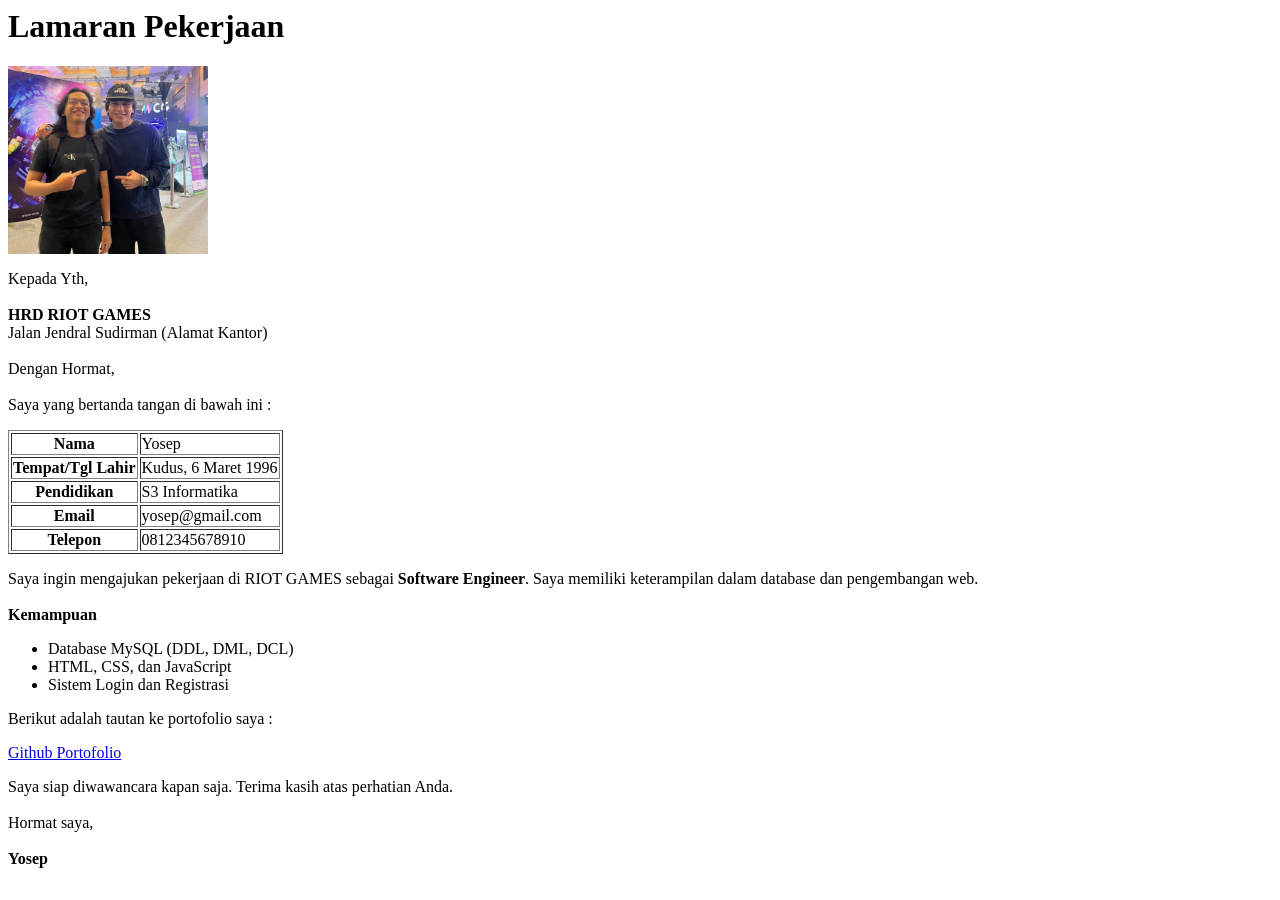
<file: PRAKTIKUM/PERTEMUAN1(bab 2)/index.html>
<html>
    <head>
        <title>
            Lamaran Pekerjaan
        </title>
    </head>
    <body>

        <h1> Lamaran Pekerjaan </h1>

        
        <img src="foto-profil.jpeg" alt="Foto Profil Saya" width="200">
        

        
        <p> 
            Kepada Yth, <br><br> 
            <b> HRD RIOT GAMES </b> <br> 
            Jalan Jendral Sudirman (Alamat Kantor) <br><br> 
            Dengan Hormat, <br><br> 
            Saya yang bertanda tangan di bawah ini :
        </p>

        <table border="1">
            <tr>

                <th> Nama </th> 
                <td> Yosep </td>
            </tr>
            <tr>

                <th> Tempat/Tgl Lahir </th> 
                <td> Kudus, 6 Maret 1996 </td>
            </tr>
            <tr>

                <th> Pendidikan </th> 
                <td> S3 Informatika </td>
            </tr>
            <tr>

                <th> Email </th> 
                <td> yosep@gmail.com </td>
            </tr>
            <tr>

                <th> Telepon </th> 
                <td> 0812345678910 </td>
            </tr>

        </table>


        <p> 

            Saya ingin mengajukan pekerjaan di RIOT GAMES sebagai <b>Software Engineer</b>. 
            Saya memiliki keterampilan dalam database dan pengembangan web. <br><br> 
            <b> Kemampuan </b>
        </p>


        <ul>

            <li>Database MySQL (DDL, DML, DCL)</li>
            <li>HTML, CSS, dan JavaScript</li>
            <li>Sistem Login dan Registrasi</li>
        </ul>


        <p> Berikut adalah tautan ke portofolio saya : </p>

        <a href="https://github.com/yosep1760" target="_blank"> Github Portofolio </a>

        <p> 
            Saya siap diwawancara kapan saja. Terima kasih atas perhatian Anda. <br><br> 
            Hormat saya, <br><br> 
            <b> Yosep</b>
        </p>


    </body>


</html>
</file>
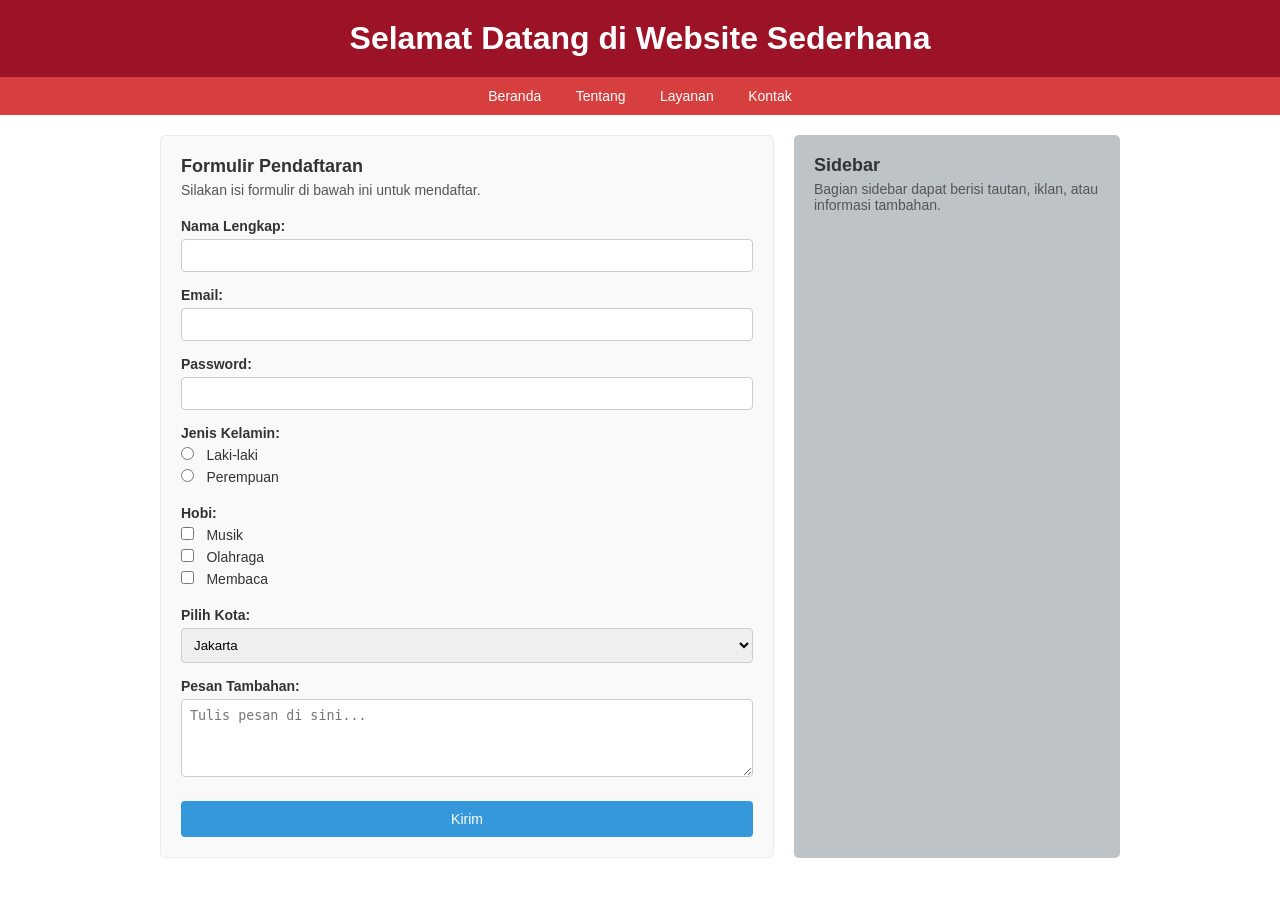
<file: PRAKTIKUM/PERTEMUAN3 /index.html>
<!DOCTYPE html>
<html lang="id">
<head>
    <meta charset="UTF-8">
    <meta name="viewport" content="width=device-width, initial-scale=1.0">
    <title>Tugas Praktikum Bab 4 - Formulir</title>
    <link rel="stylesheet" href="style.css">
</head>
<body>
    <header>
        <h1>Selamat Datang di Website Sederhana</h1>
    </header>
    
    <nav>
        <ul>
            <li><a href="#">Beranda</a></li>
            <li><a href="#">Tentang</a></li>
            <li><a href="#">Layanan</a></li>
            <li><a href="#">Kontak</a></li>
        </ul>
    </nav>

    <div class="container">
        <section class="content">
            <h2>Formulir Pendaftaran</h2>
            <p>Silakan isi formulir di bawah ini untuk mendaftar.</p>
            
            <form action="#" method="POST">
                <label for="nama">Nama Lengkap:</label>
                <input type="text" id="nama" name="nama" required>

                <label for="email">Email:</label>
                <input type="email" id="email" name="email" required>

                <label for="password">Password:</label>
                <input type="password" id="password" name="password" required>

                <label>Jenis Kelamin:</label>
                <div class="radio-group">
                    <input type="radio" id="laki" name="gender" value="laki">
                    <label for="laki" class="inline-label">Laki-laki</label><br>
                    <input type="radio" id="perempuan" name="gender" value="perempuan">
                    <label for="perempuan" class="inline-label">Perempuan</label>
                </div>

                <label>Hobi:</label>
                <div class="checkbox-group">
                    <input type="checkbox" id="musik" name="hobi" value="musik">
                    <label for="musik" class="inline-label">Musik</label><br>
                    <input type="checkbox" id="olahraga" name="hobi" value="olahraga">
                    <label for="olahraga" class="inline-label">Olahraga</label><br>
                    <input type="checkbox" id="membaca" name="hobi" value="membaca">
                    <label for="membaca" class="inline-label">Membaca</label>
                </div>

                <label for="kota">Pilih Kota:</label>
                <select id="kota" name="kota">
                    <option value="jakarta">Jakarta</option>
                    <option value="bandung">Bandung</option>
                    <option value="surabaya">Surabaya</option>
                </select>

                <label for="pesan">Pesan Tambahan:</label>
                <textarea id="pesan" name="pesan" rows="4" placeholder="Tulis pesan di sini..."></textarea>

                <button type="submit" class="btn">Kirim</button>
            </form>
        </section>

        <aside class="sidebar">
            <h2>Sidebar</h2>
            <p>Bagian sidebar dapat berisi tautan, iklan, atau informasi tambahan.</p>
        </aside>
    </div>
</body>
</html>
</file>
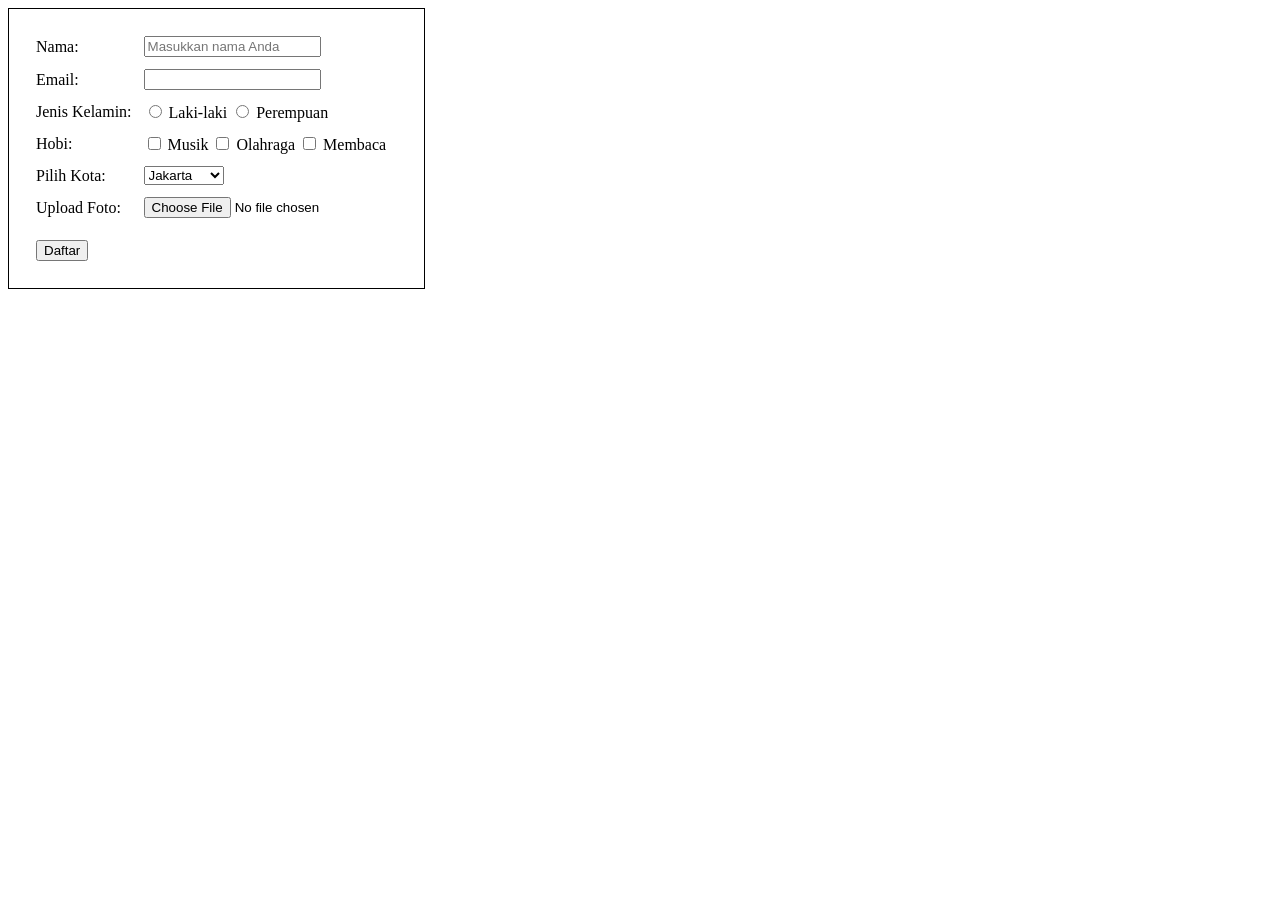
<file: PRAKTIKUM/PERTEMUAN2(bab 3)/form_pendaftaran.html>
<!DOCTYPE html>
<html lang="id">
<head>
    <meta charset="UTF-8">
    <meta name="viewport" content="width=device-width, initial-scale=1.0">
    <title>Tugas Form Pendaftaran Sederhana</title>
</head>
<body>

    <div style="border: 1px solid black; padding: 20px; display: inline-block;">
        
        <form action="#" method="post" enctype="multipart/form-data">
            
            <table cellpadding="5">
                <tr>
                    <td><label for="nama">Nama:</label></td>
                    <td><input type="text" id="nama" name="nama" placeholder="Masukkan nama Anda" required></td>
                </tr>
                
                <tr>
                    <td><label for="email">Email:</label></td>
                    <td><input type="email" id="email" name="email" required></td>
                </tr>
                
                <tr>
                    <td><label>Jenis Kelamin:</label></td>
                    <td>
                        <input type="radio" id="laki" name="gender" value="Laki-laki" required> 
                        <label for="laki">Laki-laki</label>
                        
                        <input type="radio" id="perempuan" name="gender" value="Perempuan" required> 
                        <label for="perempuan">Perempuan</label>
                    </td>
                </tr>
                
                <tr>
                    <td><label>Hobi:</label></td>
                    <td>
                        <input type="checkbox" id="musik" name="hobi[]" value="Musik"> 
                        <label for="musik">Musik</label>
                        
                        <input type="checkbox" id="olahraga" name="hobi[]" value="Olahraga"> 
                        <label for="olahraga">Olahraga</label>

                        <input type="checkbox" id="membaca" name="hobi[]" value="Membaca"> 
                        <label for="membaca">Membaca</label>
                    </td>
                </tr>
                
                <tr>
                    <td><label for="kota">Pilih Kota:</label></td>
                    <td>
                        <select id="kota" name="kota" required>
                            <option value="Jakarta">Jakarta</option>
                            <option value="Bandung">Bandung</option>
                            <option value="Surabaya">Surabaya</option>
                        </select>
                    </td>
                </tr>
                
                <tr>
                    <td><label for="foto">Upload Foto:</label></td>
                    <td><input type="file" id="foto" name="foto" accept="image/*" required></td>
                </tr>
                
                <tr>
                    <td colspan="2">
                        <button type="submit" style="margin-top: 10px;">Daftar</button>
                    </td>
                </tr>
            </table>

        </form>
    </div>

</body>
</html>
</file>
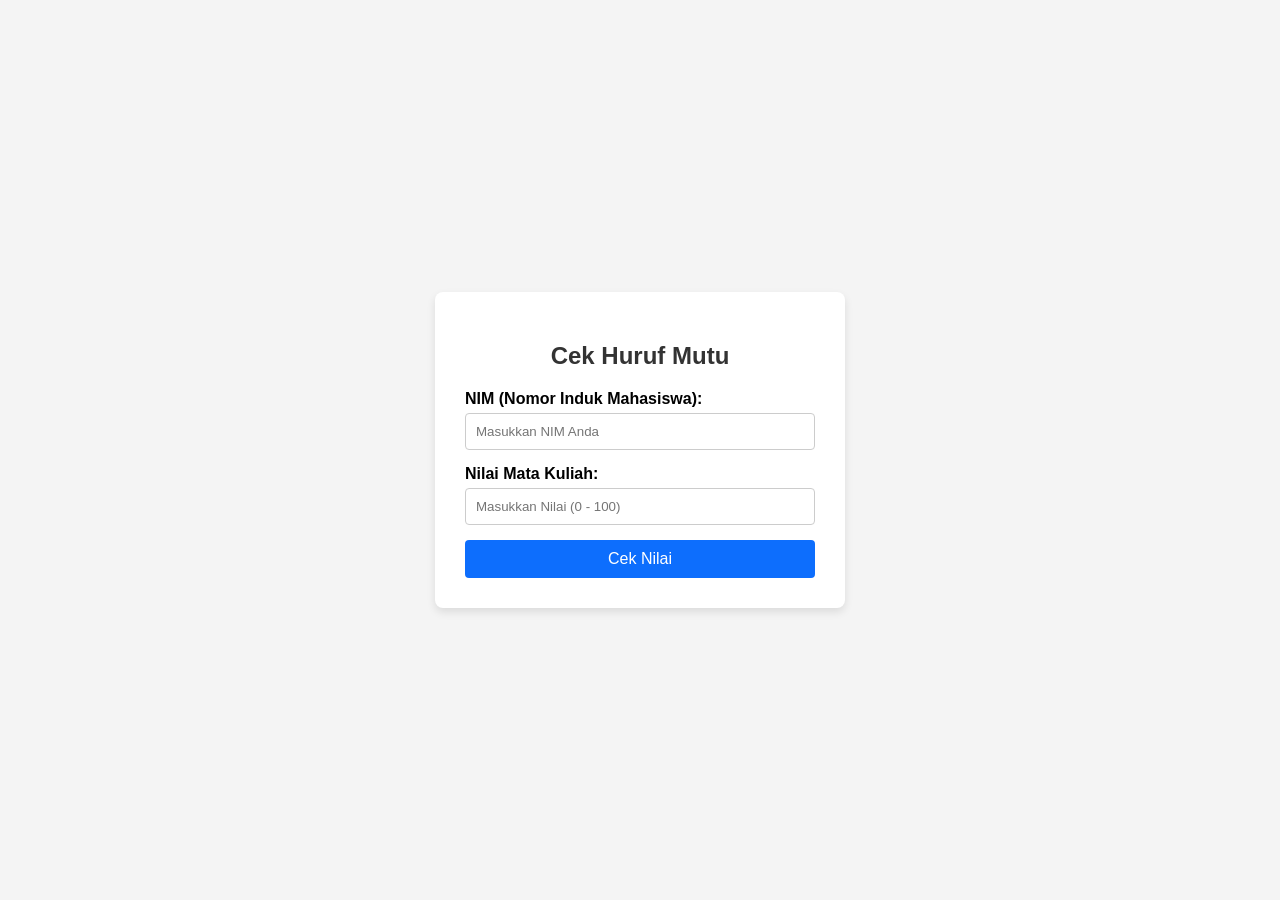
<file: PRAKTIKUM/PERTEMUAN4(bab 5)/tugas-js.html>
<!DOCTYPE html>
<html lang="id">
<head>
    <meta charset="UTF-8">
    <meta name="viewport" content="width=device-width, initial-scale=1.0">
    <title>Program Cek Nilai - JavaScript Sederhana</title>
    <style>
        body {
            font-family: Arial, sans-serif;
            background-color: #f4f4f4;
            display: flex;
            justify-content: center;
            align-items: center;
            height: 100vh;
            margin: 0;
        }
        .container {
            background-color: #fff;
            padding: 30px;
            border-radius: 8px;
            box-shadow: 0 4px 8px rgba(0,0,0,0.1);
            width: 350px;
        }
        h2 {
            text-align: center;
            color: #333;
        }
        .form-group {
            margin-bottom: 15px;
        }
        label {
            display: block;
            margin-bottom: 5px;
            font-weight: bold;
        }
        input[type="text"], input[type="number"] {
            width: 100%;
            padding: 10px;
            border: 1px solid #ccc;
            border-radius: 4px;
            box-sizing: border-box;
        }
        button {
            width: 100%;
            padding: 10px;
            background-color: #0d6efd;
            color: white;
            border: none;
            border-radius: 4px;
            cursor: pointer;
            font-size: 16px;
        }
        button:hover {
            background-color: #0b5ed7;
        }
        #hasil {
            margin-top: 20px;
            padding: 15px;
            background-color: #e9ecef;
            border-radius: 4px;
            text-align: center;
            font-size: 16px;
            display: none;
        }
        .error {
            color: red;
            font-weight: bold;
        }
    </style>
</head>
<body>

    <div class="container">
        <h2>Cek Huruf Mutu</h2>
        
        <div class="form-group">
            <label for="nim">NIM (Nomor Induk Mahasiswa):</label>
            <input type="text" id="nim" placeholder="Masukkan NIM Anda">
        </div>
        
        <div class="form-group">
            <label for="nilai">Nilai Mata Kuliah:</label>
            <input type="number" id="nilai" placeholder="Masukkan Nilai (0 - 100)">
        </div>
        
        <button onclick="cekNilai()">Cek Nilai</button>

        <div id="hasil"></div>
    </div>

    <script>
        // b. Fungsi JavaScript untuk menangani event klik tombol
        function cekNilai() {
            // Mengambil nilai dari inputan pengguna
            const nim = document.getElementById("nim").value;
            const inputNilai = document.getElementById("nilai").value;
            const areaHasil = document.getElementById("hasil");

            // Memastikan input tidak kosong
            if (nim === "" || inputNilai === "") {
                areaHasil.style.display = "block";
                areaHasil.innerHTML = "<span class='error'>Mohon isi NIM dan Nilai terlebih dahulu!</span>";
                return;
            }

            // Mengonversi input nilai menjadi tipe number (integer)
            const nilai = parseInt(inputNilai);
            let hurufMutu = "";
            let pesanError = "";

            // c. Menggunakan kondisi if-else untuk menentukan huruf mutu
            if (nilai < 0 || nilai > 100) {
                pesanError = "Nilai tidak valid!";
            } else if (nilai >= 80 && nilai <= 100) {
                hurufMutu = "A";
            } else if (nilai >= 70 && nilai <= 79) {
                hurufMutu = "B";
            } else if (nilai >= 60 && nilai <= 69) {
                hurufMutu = "C";
            } else if (nilai >= 50 && nilai <= 59) {
                hurufMutu = "D";
            } else if (nilai >= 0 && nilai <= 49) {
                hurufMutu = "E";
            }

            // Menampilkan bagian hasil
            areaHasil.style.display = "block";

            // d. Menampilkan huruf mutu atau pesan error
            if (pesanError !== "") {
                areaHasil.innerHTML = `<span class='error'>${pesanError}</span>`;
            } else {
                areaHasil.innerHTML = `
                    <strong>Data Mahasiswa:</strong><br>
                    NIM: ${nim} <br>
                    Nilai Angka: ${nilai} <br>
                    Huruf Mutu: <strong style='font-size: 24px; color: #198754;'>${hurufMutu}</strong>
                `;
            }
        }
    </script>

</body>
</html>
</file>
<file: PRAKTIKUM/PERTEMUAN3 /style.css>
* {
    margin: 0;
    padding: 0;
    box-sizing: border-box;
}

body {
    font-family: Arial, sans-serif;
    background-color: #ffffff;
}

header {
    background-color: #9c1328;
    color: white;
    text-align: center;
    padding: 20px;
}

nav {
    background-color: #d73e3e;
    padding: 10px;
    text-align: center;
}

nav ul {
    list-style: none;
}

nav ul li {
    display: inline;
    margin: 0 15px;
}

nav ul li a {
    color: white;
    text-decoration: none;
    font-size: 14px;
}

.container {
    display: flex;
    justify-content: space-between;
    padding: 20px;
    max-width: 1000px;
    margin: 0 auto; 
}

.content {
    flex: 2; 
    padding: 20px;
    background-color: #f9f9f9; 
    border-radius: 5px; 
    border: 1px solid #e9ecef;
}

.sidebar {
    flex: 1; 
    padding: 20px;
    background-color: #bdc3c7;
    margin-left: 20px;
    border-radius: 5px; 
}

h2 {
    margin-bottom: 5px;
    font-size: 18px;
    color: #333;
}

p {
    margin-bottom: 20px;
    font-size: 14px;
    color: #555;
}

form label {
    display: block;
    margin-top: 15px;
    margin-bottom: 5px;
    font-size: 14px;
    font-weight: bold;
    color: #333;
}

form input[type="text"],
form input[type="email"],
form input[type="password"],
form select,
form textarea {
    width: 100%;
    padding: 8px;
    border: 1px solid #ccc;
    border-radius: 4px;
}

.radio-group, .checkbox-group {
    margin-bottom: 15px;
}

input[type="radio"], input[type="checkbox"] {
    margin-right: 8px;
    margin-bottom: 8px;
}

.inline-label {
    display: inline;
    font-weight: normal;
}

.btn {
    display: block;
    width: 100%;
    padding: 10px;
    background-color: #3498db;
    color: white;
    border: none;
    border-radius: 4px;
    cursor: pointer;
    margin-top: 20px;
    font-size: 14px;
}

.btn:hover {
    background-color: #2980b9;
}
</file>
